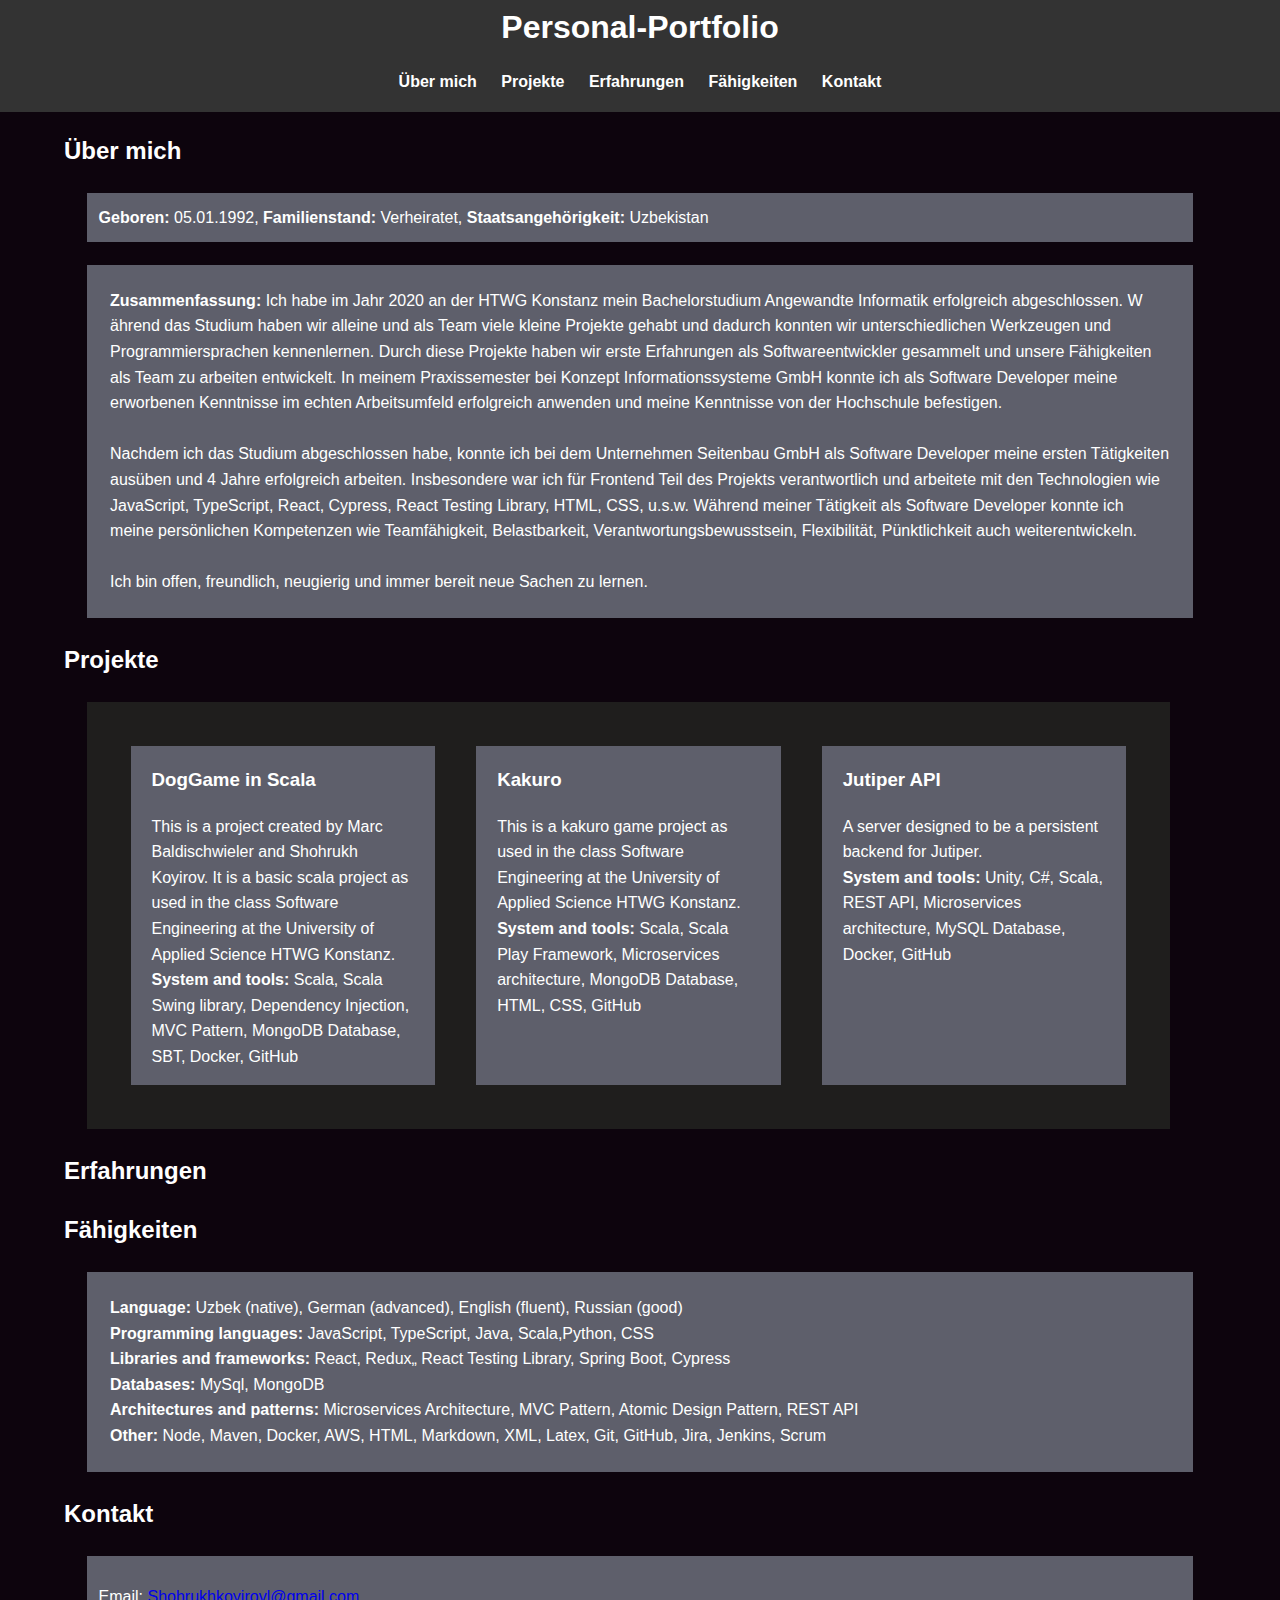
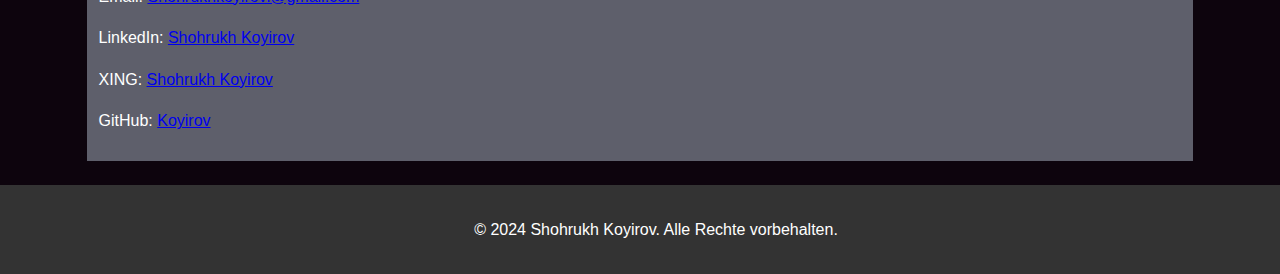
<file: index.html>
<!DOCTYPE html>
<html lang="de">
<head>
    <meta charset="UTF-8">
    <meta name="viewport" content="width=device-width, initial-scale=1.0">
    <title>Business Portfolio</title>
    <link rel="stylesheet" href="styles.css">
</head>
<body>
    <header>
        <div class="container">
            <h1>Personal-Portfolio</h1>
            <nav>
                <ul>
                    <li><a href="#about">Über mich</a></li>
                    <li><a href="#projects">Projekte</a></li>
                    <li><a href="#experience">Erfahrungen</a></li>
                    <li><a href="#skills">Fähigkeiten</a></li>
                    <li><a href="#contact">Kontakt</a></li>
                </ul>
            </nav>
        </div>
    </header>
    <section id="about" class="section-padding">
        <div class="container">
            <h2>Über mich</h2>
            <div class="about-me">
                <b>Geboren:</b> 05.01.1992,
                <b>Familienstand:</b> Verheiratet,
                <b>Staatsangehörigkeit:</b> Uzbekistan
            </div>
            <p class="summary"><b>Zusammenfassung:</b> Ich habe im Jahr 2020 an der HTWG Konstanz mein Bachelorstudium Angewandte
                Informatik erfolgreich abgeschlossen. W ährend das Studium haben wir alleine und als
                Team viele kleine Projekte gehabt und dadurch konnten wir unterschiedlichen
                Werkzeugen und Programmiersprachen kennenlernen. Durch diese Projekte haben wir
                erste Erfahrungen als Softwareentwickler gesammelt und unsere Fähigkeiten als Team zu
                arbeiten entwickelt. In meinem Praxissemester bei Konzept Informationssysteme GmbH
                konnte ich als Software Developer meine erworbenen Kenntnisse im echten Arbeitsumfeld
                erfolgreich anwenden und meine Kenntnisse von der Hochschule befestigen. <br> <br>
                Nachdem ich das Studium abgeschlossen habe, konnte ich bei dem Unternehmen
                Seitenbau GmbH als Software Developer meine ersten Tätigkeiten ausüben und 4 Jahre
                erfolgreich arbeiten. Insbesondere war ich für Frontend Teil des Projekts verantwortlich
                und arbeitete mit den Technologien wie JavaScript, TypeScript, React, Cypress, React
                Testing Library, HTML, CSS, u.s.w. Während meiner Tätigkeit als Software Developer
                konnte ich meine persönlichen Kompetenzen wie Teamfähigkeit, Belastbarkeit,
                Verantwortungsbewusstsein, Flexibilität, Pünktlichkeit auch weiterentwickeln.  <br> <br>
                Ich bin offen, freundlich, neugierig und immer bereit neue Sachen zu lernen.</p>
        </div>
    </section>

    <section id="projects" class="section-padding">
        <h2>Projekte</h2>
        <div class="project-container">
            <div class="project-item">
                <h3>DogGame in Scala</h3>
                <p>This is a project created by Marc Baldischwieler and Shohrukh Koyirov.
                    It is a basic scala project as used in the class Software Engineering
                    at the University of Applied Science HTWG Konstanz. <br>
                    <b>System and tools:</b> Scala, Scala Swing library, Dependency Injection,
                    MVC Pattern, MongoDB Database, SBT, Docker, GitHub
                </p>
            </div>
            <div class="project-item">
                <h3>Kakuro</h3>
                <p>This is a kakuro game project as used in the class Software Engineering
                    at the University of Applied Science HTWG Konstanz. <br>
                    <b>System and tools:</b> Scala, Scala Play Framework, Microservices architecture,
                    MongoDB Database, HTML, CSS, GitHub
                </p>
            </div>
            <div class="project-item">
                <h3>Jutiper API</h3>
                <p>A server designed to be a persistent backend for Jutiper. <br>
                   <b>System and tools:</b> Unity, C#, Scala, REST API, Microservices architecture,
                   MySQL Database, Docker, GitHub
                </p>
            </div>
            <!-- Weitere Projekte hinzufügen -->
        </div>
    </section>

    <section id="experience" class="section-padding">
        <div class="container">
            <h2>Erfahrungen</h2>
        </div>
    </section>

    <section id="skills" class="section-padding">
        <div class="container">
            <h2>Fähigkeiten</h2>
            <p class="skills">
                <b>Language:</b> Uzbek (native), German (advanced), English (fluent), Russian (good) <br>
                <b>Programming languages:</b> JavaScript, TypeScript, Java, Scala,Python, CSS <br>
                <b>Libraries and frameworks:</b> React, Redux„ React Testing Library, Spring Boot, Cypress <br>
                <b>Databases:</b> MySql, MongoDB <br>
                <b>Architectures and patterns:</b> Microservices Architecture, MVC Pattern, Atomic Design Pattern, REST API <br>
                <b>Other:</b> Node, Maven, Docker, AWS, HTML, Markdown, XML, Latex, Git, GitHub, Jira, Jenkins, Scrum <br>
                <!-- Weitere Fähigkeiten -->
            </p>

        </div>
    </section>

    <section id="contact" class="section-padding">
        <div class="container">
            <h2>Kontakt</h2>
            <div class="contact">
                <p>Email: <a href="mailto:Shohrukhkoyirovl@gmail.com">Shohrukhkoyirovl@gmail.com</a></p>
                <p>LinkedIn: <a href="https://www.linkedin.com/in/shohrukh-koyirov-531a3a233/" target="_blank">Shohrukh Koyirov</a></p>
                <p>XING: <a href="https://www.xing.com/profile/Shohrukh_Koyirov3/web_profiles?expandNeffi=true" target="_blank">Shohrukh Koyirov</a></p>
                <p>GitHub: <a href="https://github.com/Koyirov" target="_blank">Koyirov</a></p>
            </div>
        </div>
    </section>

    <footer>
        <div class="container">
            <p>&copy; 2024 Shohrukh Koyirov. Alle Rechte vorbehalten.</p>
        </div>
    </footer>
</body>
</html>
</file>
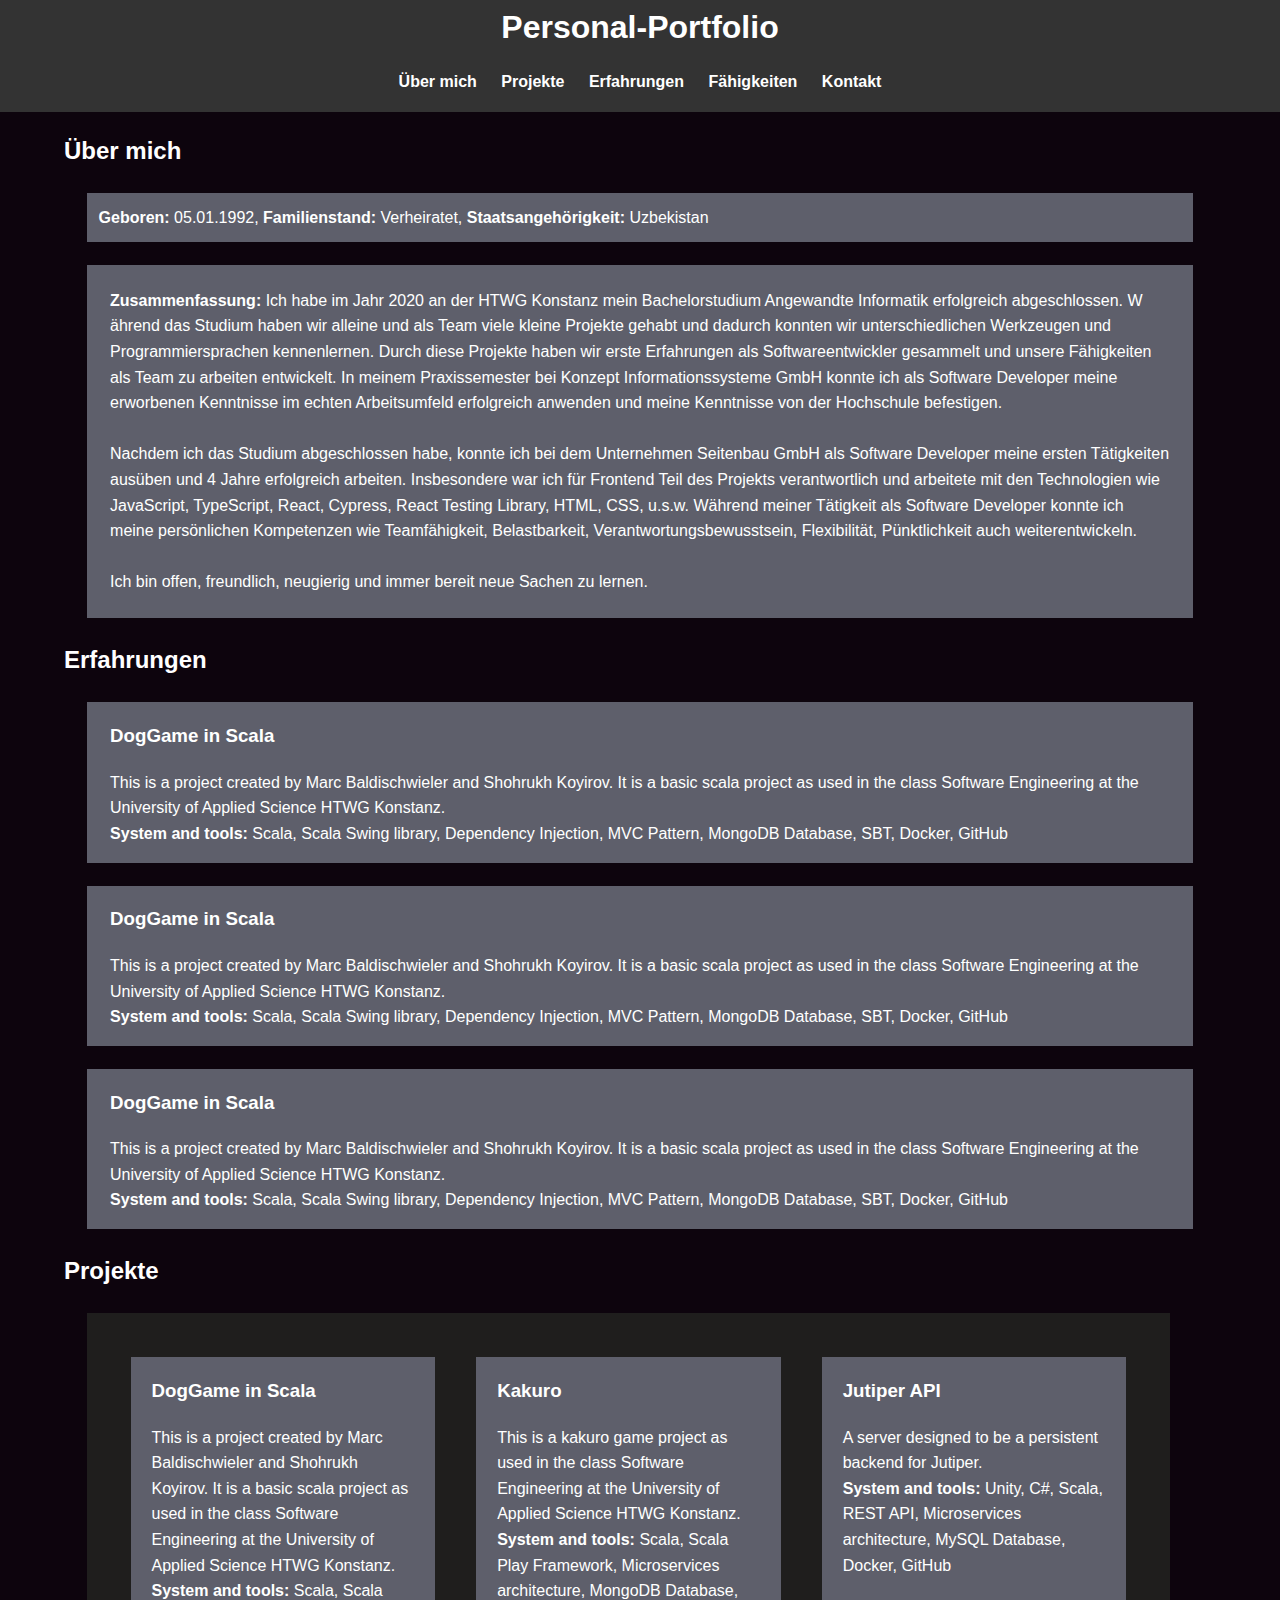
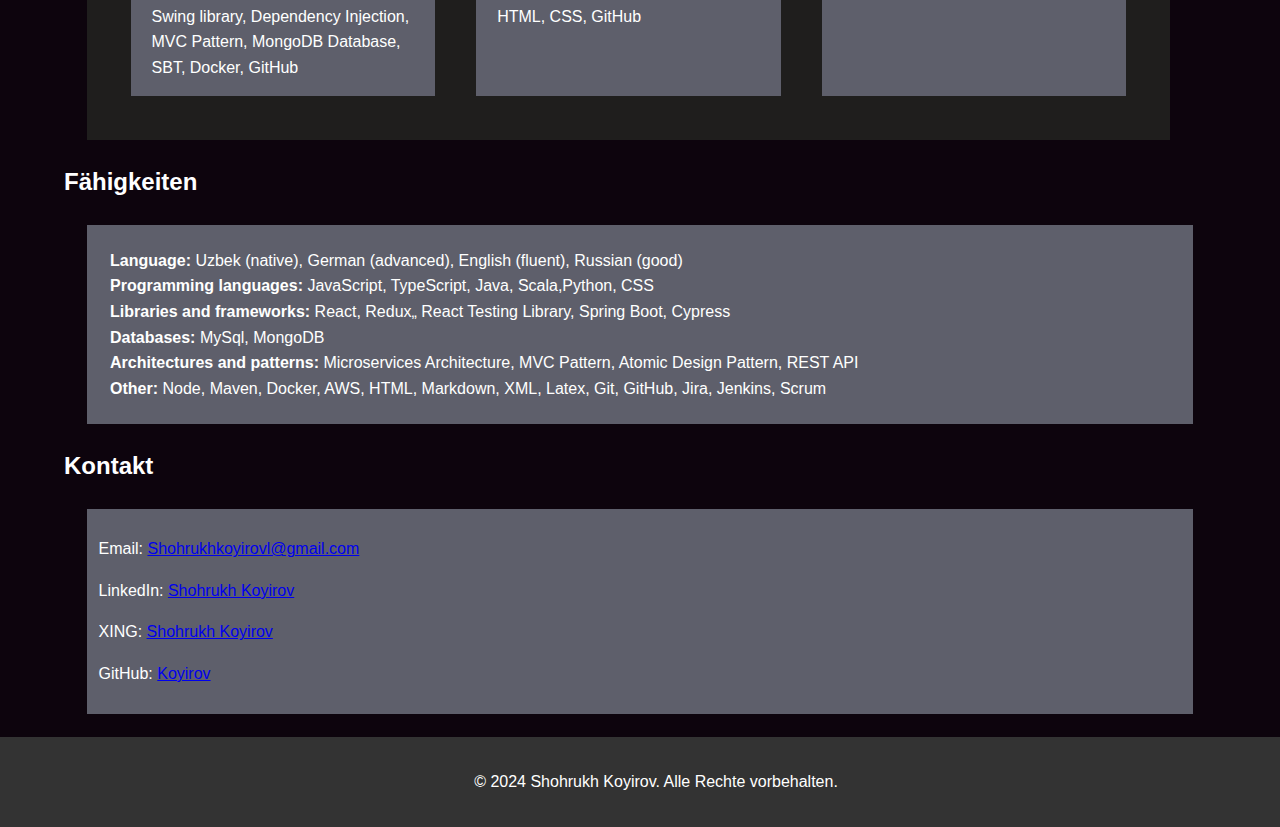
<file: index-en.html>
<!DOCTYPE html>
<html lang="de">
<head>
    <meta charset="UTF-8">
    <meta name="viewport" content="width=device-width, initial-scale=1.0">
    <title>Business Portfolio</title>
    <link rel="stylesheet" href="assets/styles/styles.css">
</head>
<body>
    <header>
        <div class="container">
            <h1>Personal-Portfolio</h1>
            <nav>
                <ul>
                    <li><a href="#about">Über mich</a></li>
                    <li><a href="#projects">Projekte</a></li>
                    <li><a href="#experience">Erfahrungen</a></li>
                    <li><a href="#skills">Fähigkeiten</a></li>
                    <li><a href="#contact">Kontakt</a></li>
                </ul>
            </nav>
        </div>
    </header>
    <section id="about" class="section-padding">
        <div class="container">
            <h2>Über mich</h2>
            <div class="about-me">
                <b>Geboren:</b> 05.01.1992,
                <b>Familienstand:</b> Verheiratet,
                <b>Staatsangehörigkeit:</b> Uzbekistan
            </div>
            <p class="summary"><b>Zusammenfassung:</b> Ich habe im Jahr 2020 an der HTWG Konstanz mein Bachelorstudium Angewandte
                Informatik erfolgreich abgeschlossen. W ährend das Studium haben wir alleine und als
                Team viele kleine Projekte gehabt und dadurch konnten wir unterschiedlichen
                Werkzeugen und Programmiersprachen kennenlernen. Durch diese Projekte haben wir
                erste Erfahrungen als Softwareentwickler gesammelt und unsere Fähigkeiten als Team zu
                arbeiten entwickelt. In meinem Praxissemester bei Konzept Informationssysteme GmbH
                konnte ich als Software Developer meine erworbenen Kenntnisse im echten Arbeitsumfeld
                erfolgreich anwenden und meine Kenntnisse von der Hochschule befestigen. <br> <br>
                Nachdem ich das Studium abgeschlossen habe, konnte ich bei dem Unternehmen
                Seitenbau GmbH als Software Developer meine ersten Tätigkeiten ausüben und 4 Jahre
                erfolgreich arbeiten. Insbesondere war ich für Frontend Teil des Projekts verantwortlich
                und arbeitete mit den Technologien wie JavaScript, TypeScript, React, Cypress, React
                Testing Library, HTML, CSS, u.s.w. Während meiner Tätigkeit als Software Developer
                konnte ich meine persönlichen Kompetenzen wie Teamfähigkeit, Belastbarkeit,
                Verantwortungsbewusstsein, Flexibilität, Pünktlichkeit auch weiterentwickeln.  <br> <br>
                Ich bin offen, freundlich, neugierig und immer bereit neue Sachen zu lernen.</p>
        </div>
    </section>

    <section id="experience" class="section-padding">
        <h2>Erfahrungen</h2>
        <div class="experience">
            <div class="experience-item">
                <h3>DogGame in Scala</h3>
                <p>This is a project created by Marc Baldischwieler and Shohrukh Koyirov.
                    It is a basic scala project as used in the class Software Engineering
                    at the University of Applied Science HTWG Konstanz. <br>
                    <b>System and tools:</b> Scala, Scala Swing library, Dependency Injection,
                    MVC Pattern, MongoDB Database, SBT, Docker, GitHub
                </p>
            </div>
            <div class="experience-item">
                <h3>DogGame in Scala</h3>
                <p>This is a project created by Marc Baldischwieler and Shohrukh Koyirov.
                    It is a basic scala project as used in the class Software Engineering
                    at the University of Applied Science HTWG Konstanz. <br>
                    <b>System and tools:</b> Scala, Scala Swing library, Dependency Injection,
                    MVC Pattern, MongoDB Database, SBT, Docker, GitHub
                </p>
            </div>
            <div class="experience-item">
                <h3>DogGame in Scala</h3>
                <p>This is a project created by Marc Baldischwieler and Shohrukh Koyirov.
                    It is a basic scala project as used in the class Software Engineering
                    at the University of Applied Science HTWG Konstanz. <br>
                    <b>System and tools:</b> Scala, Scala Swing library, Dependency Injection,
                    MVC Pattern, MongoDB Database, SBT, Docker, GitHub
                </p>
            </div>
        </div>
    </section>

    <section id="projects" class="section-padding">
        <h2>Projekte</h2>
        <div class="project-container">
            <div class="project-item">
                <h3>DogGame in Scala</h3>
                <p>This is a project created by Marc Baldischwieler and Shohrukh Koyirov.
                    It is a basic scala project as used in the class Software Engineering
                    at the University of Applied Science HTWG Konstanz. <br>
                    <b>System and tools:</b> Scala, Scala Swing library, Dependency Injection,
                    MVC Pattern, MongoDB Database, SBT, Docker, GitHub
                </p>
            </div>
            <div class="project-item">
                <h3>Kakuro</h3>
                <p>This is a kakuro game project as used in the class Software Engineering
                    at the University of Applied Science HTWG Konstanz. <br>
                    <b>System and tools:</b> Scala, Scala Play Framework, Microservices architecture,
                    MongoDB Database, HTML, CSS, GitHub
                </p>
            </div>
            <div class="project-item">
                <h3>Jutiper API</h3>
                <p>A server designed to be a persistent backend for Jutiper. <br>
                   <b>System and tools:</b> Unity, C#, Scala, REST API, Microservices architecture,
                   MySQL Database, Docker, GitHub
                </p>
            </div>
            <!-- Weitere Projekte hinzufügen -->
        </div>
    </section>

    <section id="skills" class="section-padding">
        <div class="container">
            <h2>Fähigkeiten</h2>
            <p class="skills">
                <b>Language:</b> Uzbek (native), German (advanced), English (fluent), Russian (good) <br>
                <b>Programming languages:</b> JavaScript, TypeScript, Java, Scala,Python, CSS <br>
                <b>Libraries and frameworks:</b> React, Redux„ React Testing Library, Spring Boot, Cypress <br>
                <b>Databases:</b> MySql, MongoDB <br>
                <b>Architectures and patterns:</b> Microservices Architecture, MVC Pattern, Atomic Design Pattern, REST API <br>
                <b>Other:</b> Node, Maven, Docker, AWS, HTML, Markdown, XML, Latex, Git, GitHub, Jira, Jenkins, Scrum <br>
                <!-- Weitere Fähigkeiten -->
            </p>

        </div>
    </section>

    <section id="contact" class="section-padding">
        <div class="container">
            <h2>Kontakt</h2>
            <div class="contact">
                <p>Email: <a href="mailto:Shohrukhkoyirovl@gmail.com">Shohrukhkoyirovl@gmail.com</a></p>
                <p>LinkedIn: <a href="https://www.linkedin.com/in/shohrukh-koyirov-531a3a233/" target="_blank">Shohrukh Koyirov</a></p>
                <p>XING: <a href="https://www.xing.com/profile/Shohrukh_Koyirov3/web_profiles?expandNeffi=true" target="_blank">Shohrukh Koyirov</a></p>
                <p>GitHub: <a href="https://github.com/Koyirov" target="_blank">Koyirov</a></p>
            </div>
        </div>
    </section>

    <footer>
        <div class="container">
            <p>&copy; 2024 Shohrukh Koyirov. Alle Rechte vorbehalten.</p>
        </div>
    </footer>
</body>
</html>
</file>
<file: styles.css>
/* styles.css */
body {
    font-family: Arial, sans-serif;
    line-height: 1.6;
    margin: 0;
    color: #ffffff;
    background-color: #0d040d;
}

.project-container {
    display: flex;
    flex-direction: row;
    justify-content: space-between;
    width: 90%;
    padding: 2%;
    margin: 2%;
    background-color: #1f1e1d;
}

.about-me {
    align-content: flex-start;
    padding: 1%;
    margin: 2%;
    background-color: #5e5f6b;
}

.summary {
    align-content: flex-start;
    padding: 2%;
    margin: 2%;
    background-color: #5e5f6b;
}

.project-item {
    align-content: flex-start;
    padding-left: 2%;
    padding-right: 2%;
    margin: 2%;
    width: 30%;
    background-color: #5e5f6b;
}

.skills {
    padding: 2%;
    margin: 2%;
    background-color: #5e5f6b;
}

.contact {
    align-content: flex-start;
    padding: 1%;
    margin: 2%;
    background-color: #5e5f6b;
}

header {
    background-color: #333;
    color: #fff;
    text-align: center;
    padding-top: 2px;
    padding-bottom: 1px;
}

header h1 {
    margin: 0;
    color: #fff;
}

nav ul {
    list-style: none;
    padding: 0;
}

nav ul li {
    display: inline;
    margin: 0 10px;
}

nav ul li a {
    color: #fff;
    text-decoration: none;
    font-weight: bold;
}

.section-padding {
    padding-left: 5%;
    padding-right: 5%;
}

h2 {
    color: #333;
    color: #fff;
}

footer {
    background-color: #333;
    color: #fff;
    text-align: center;
    padding: 1rem;
    position: relative;
    bottom: 0;
    width: 100%;
}
</file>
<file: assets/styles/styles.css>
/* styles.css */
body {
    font-family: Arial, sans-serif;
    line-height: 1.6;
    margin: 0;
    color: #ffffff;
    background-color: #0d040d;
}

.project-container {
    display: flex;
    flex-direction: row;
    justify-content: space-between;
    width: 90%;
    padding: 2%;
    margin: 2%;
    background-color: #1f1e1d;
}

.about-me {
    align-content: flex-start;
    padding: 1%;
    margin: 2%;
    background-color: #5e5f6b;
}

.summary {
    align-content: flex-start;
    padding: 2%;
    margin: 2%;
    background-color: #5e5f6b;
}

.project-item {
    align-content: flex-start;
    padding-left: 2%;
    padding-right: 2%;
    margin: 2%;
    width: 30%;
    background-color: #5e5f6b;
}

.experience-container {
    display: flex;
    flex-direction: column;
    justify-content: space-between;
    width: 90%;
    padding: 2%;
    margin: 2%;
    background-color: #1f1e1d;
}

.experience-item {
    align-content: flex-start;
    padding-left: 2%;
    padding-right: 2%;
    margin: 2%;
    background-color: #5e5f6b;
}

.skills {
    padding: 2%;
    margin: 2%;
    background-color: #5e5f6b;
}

.contact {
    align-content: flex-start;
    padding: 1%;
    margin: 2%;
    background-color: #5e5f6b;
}

header {
    background-color: #333;
    color: #fff;
    text-align: center;
    padding-top: 2px;
    padding-bottom: 1px;
}

header h1 {
    margin: 0;
    color: #fff;
}

nav ul {
    list-style: none;
    padding: 0;
}

nav ul li {
    display: inline;
    margin: 0 10px;
}

nav ul li a {
    color: #fff;
    text-decoration: none;
    font-weight: bold;
}

.section-padding {
    padding-left: 5%;
    padding-right: 5%;
}

h2 {
    color: #333;
    color: #fff;
}

footer {
    background-color: #333;
    color: #fff;
    text-align: center;
    padding: 1rem;
    position: relative;
    bottom: 0;
    width: 100%;
}
</file>
